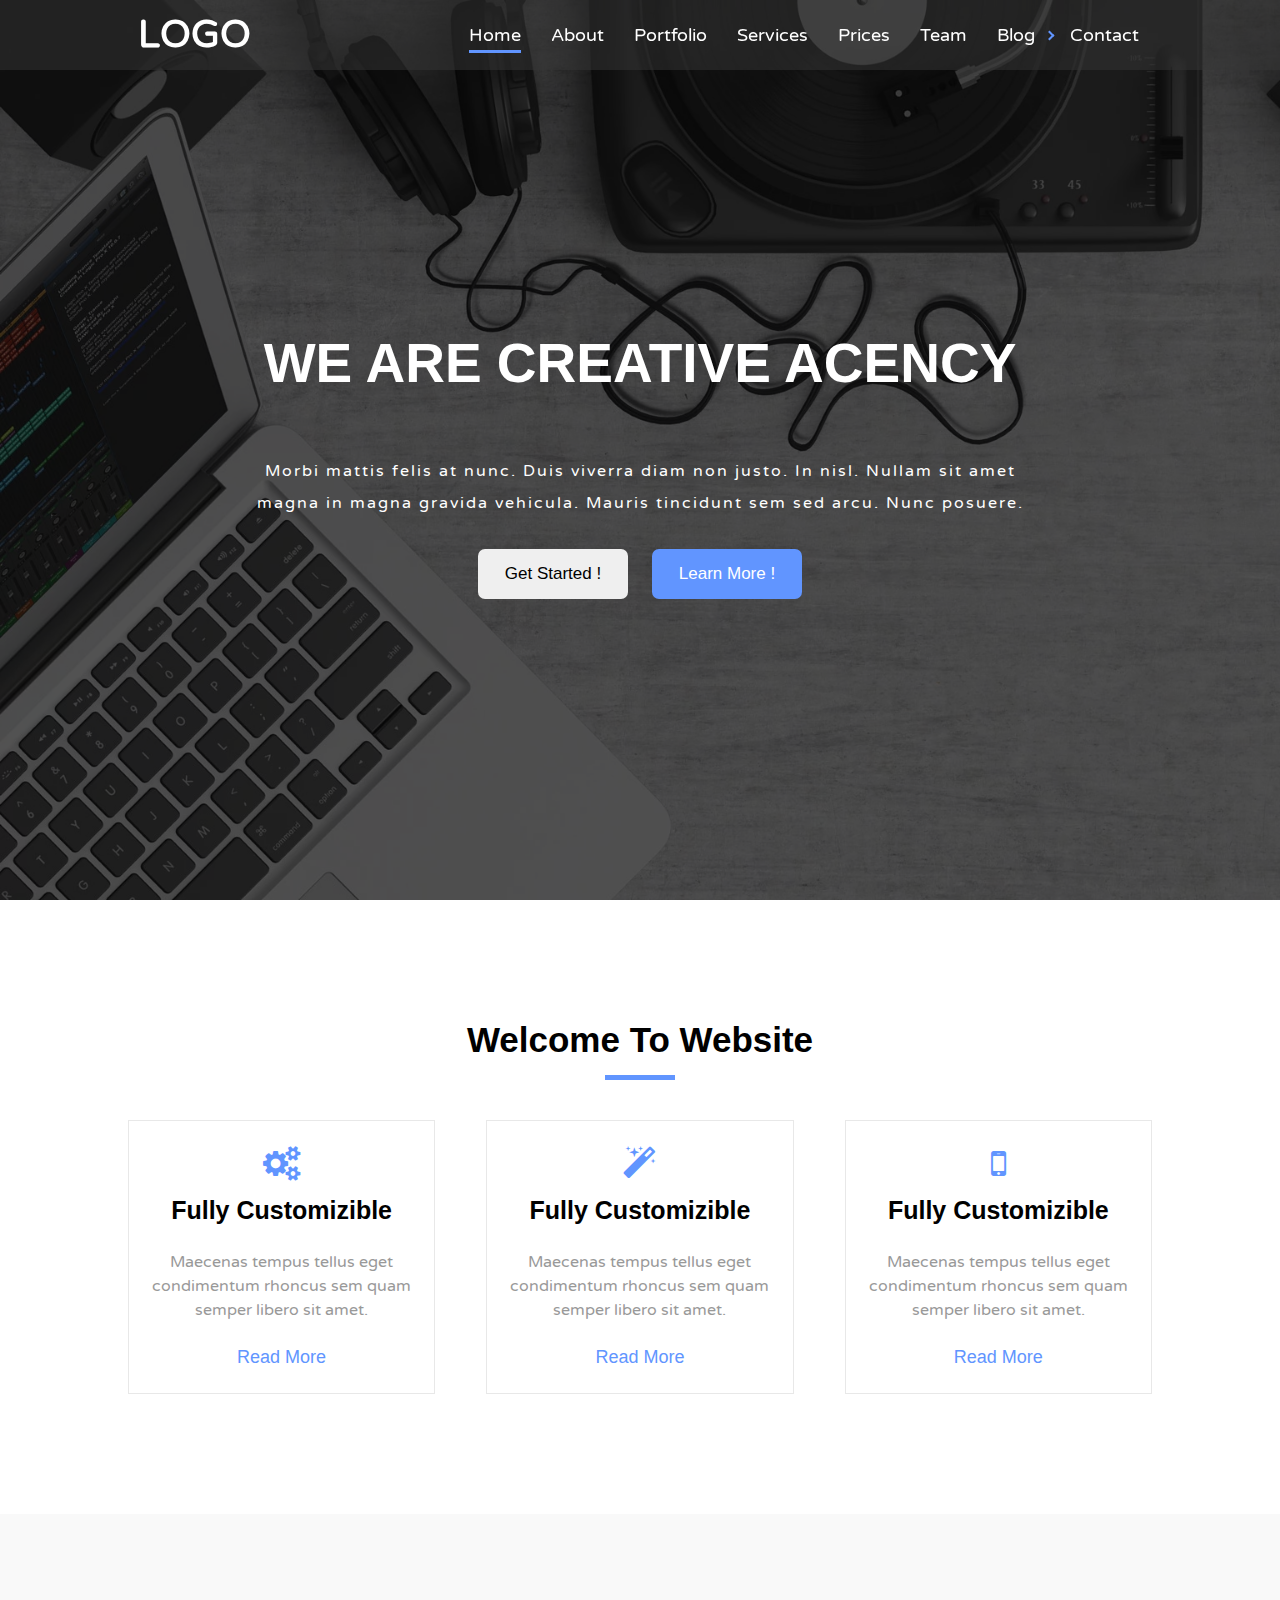
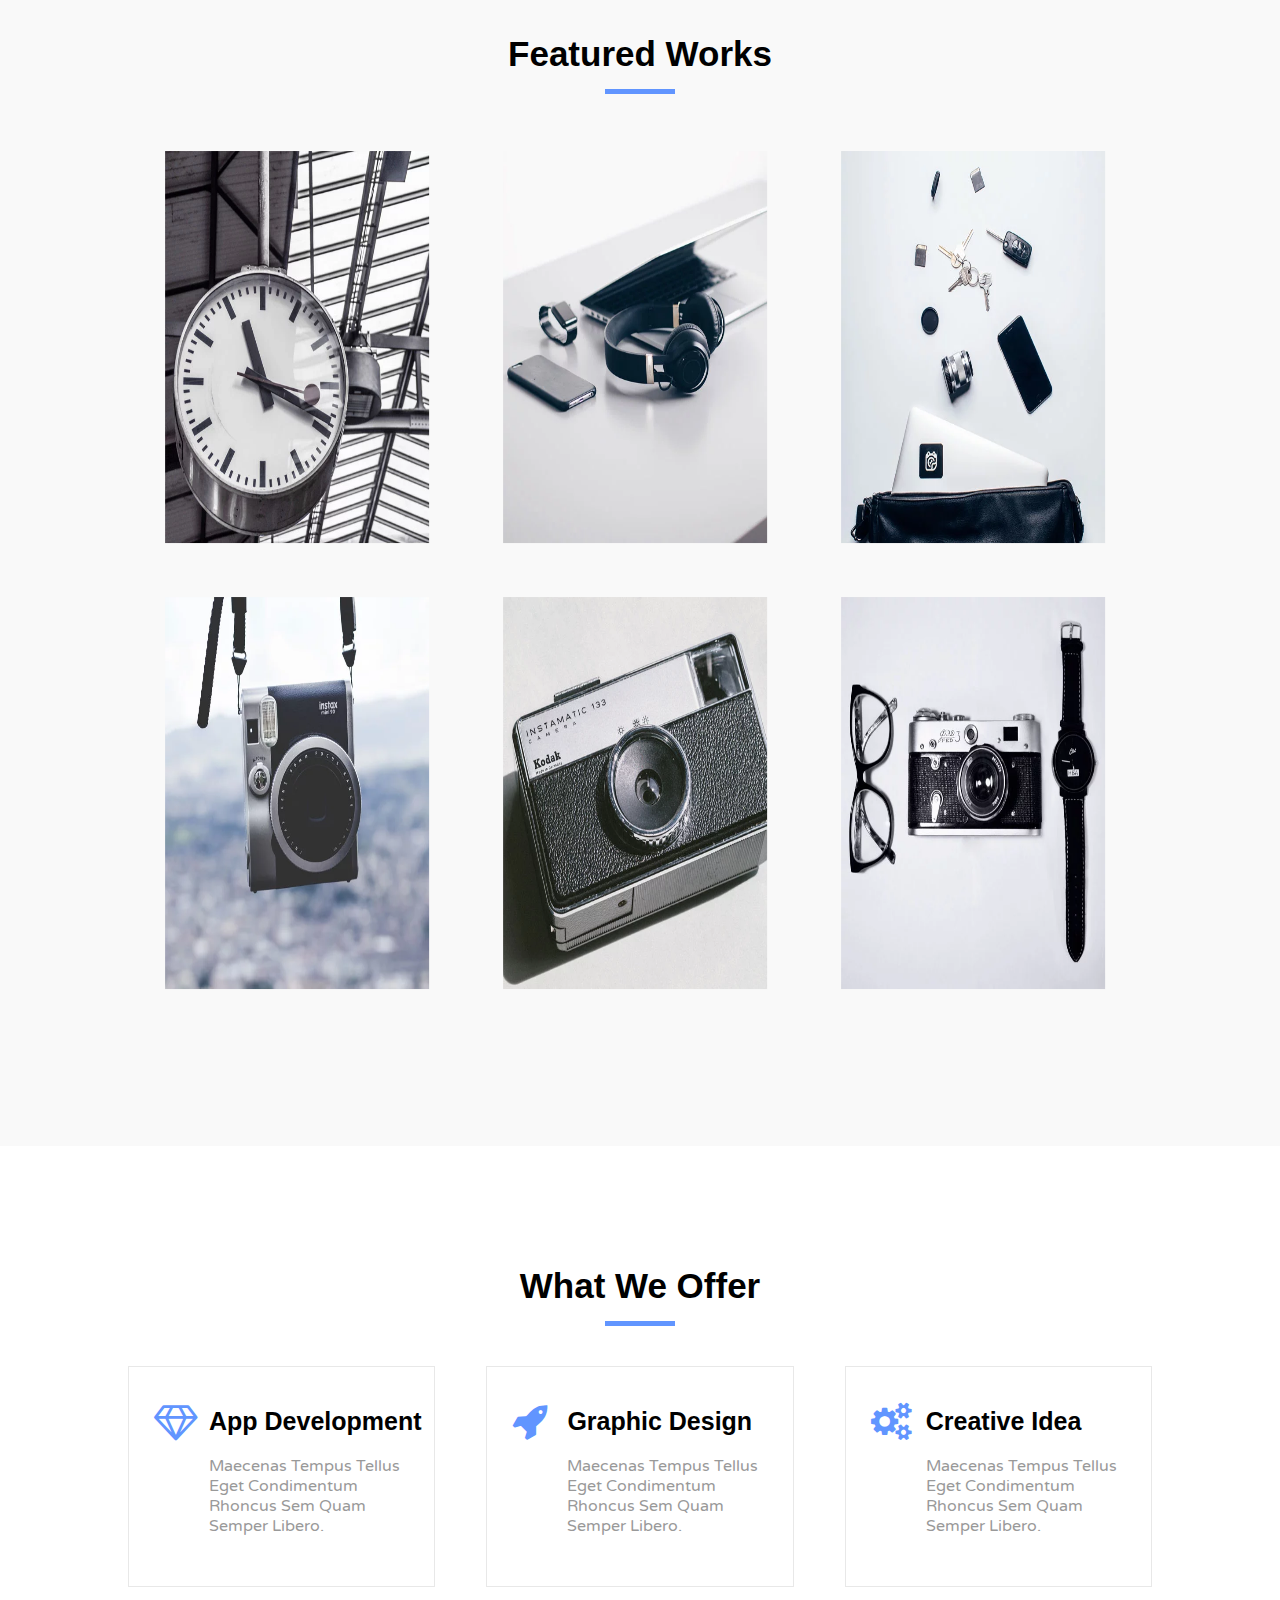
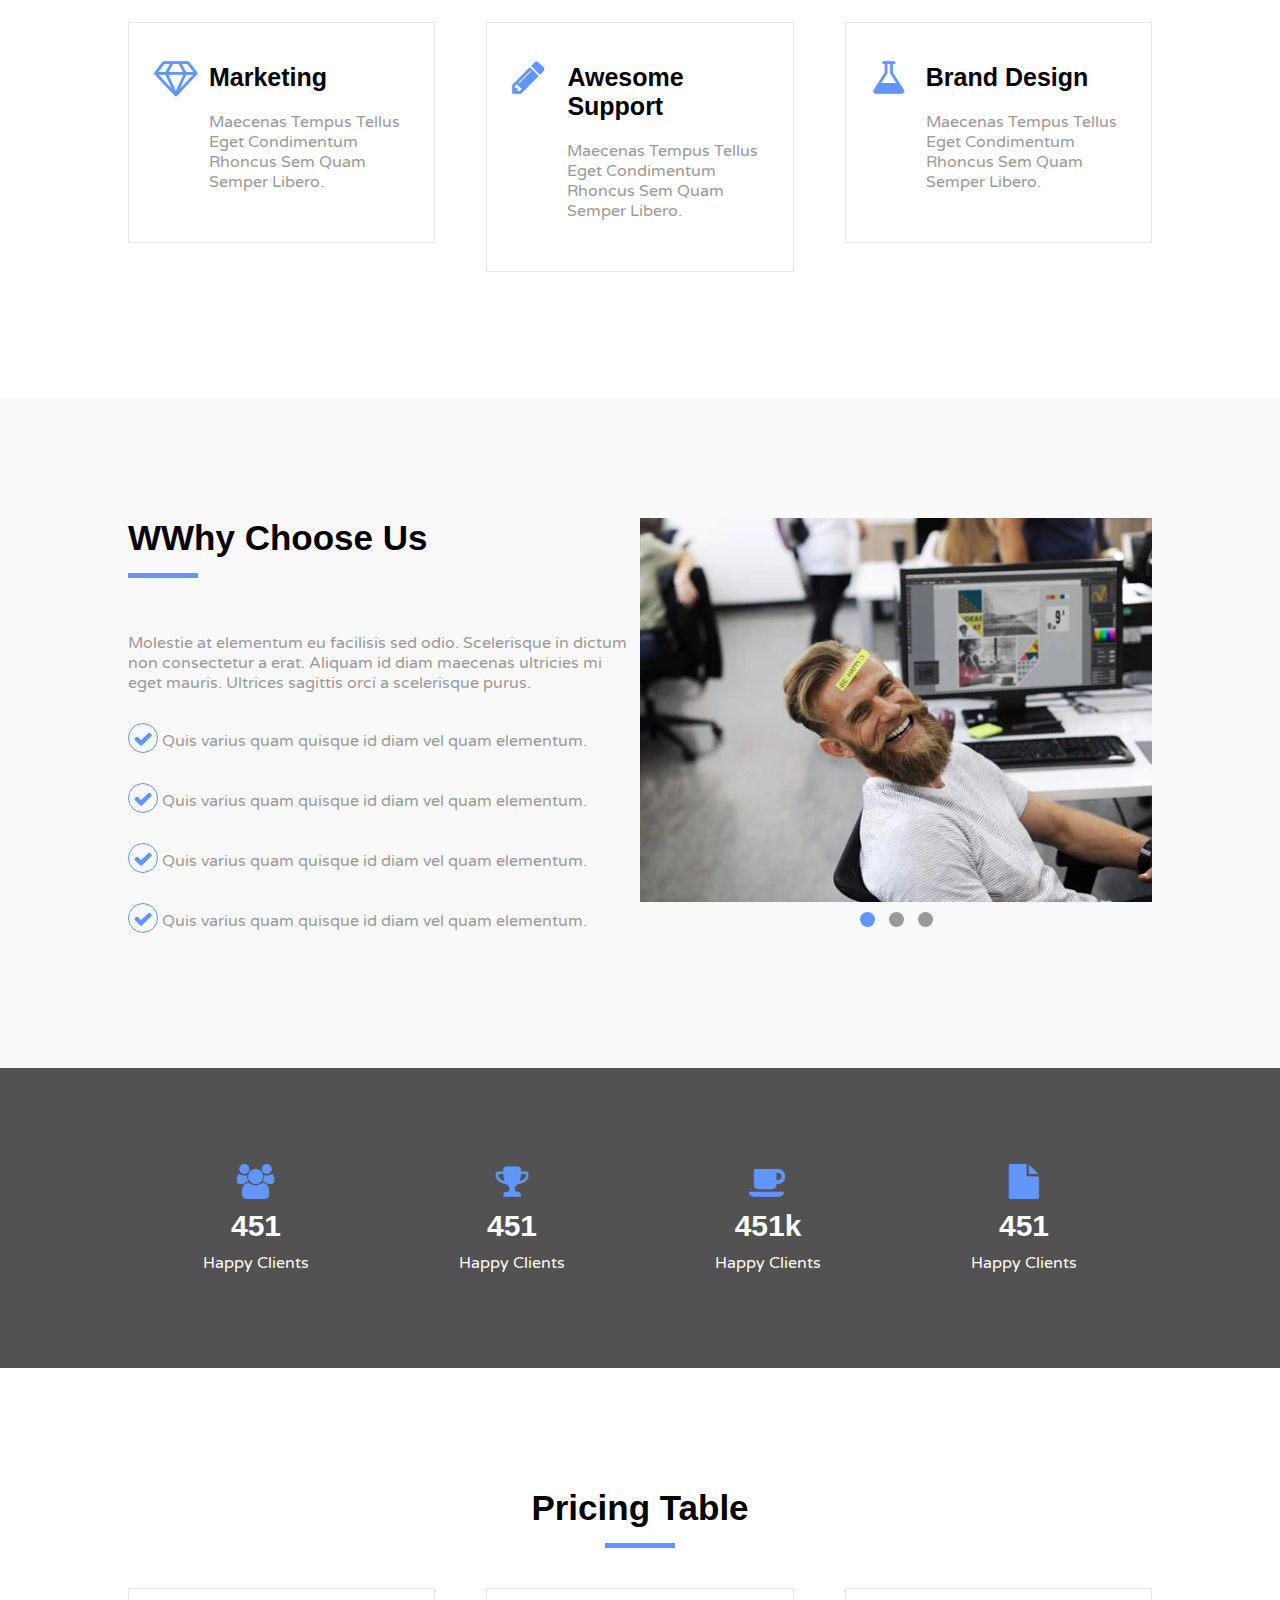
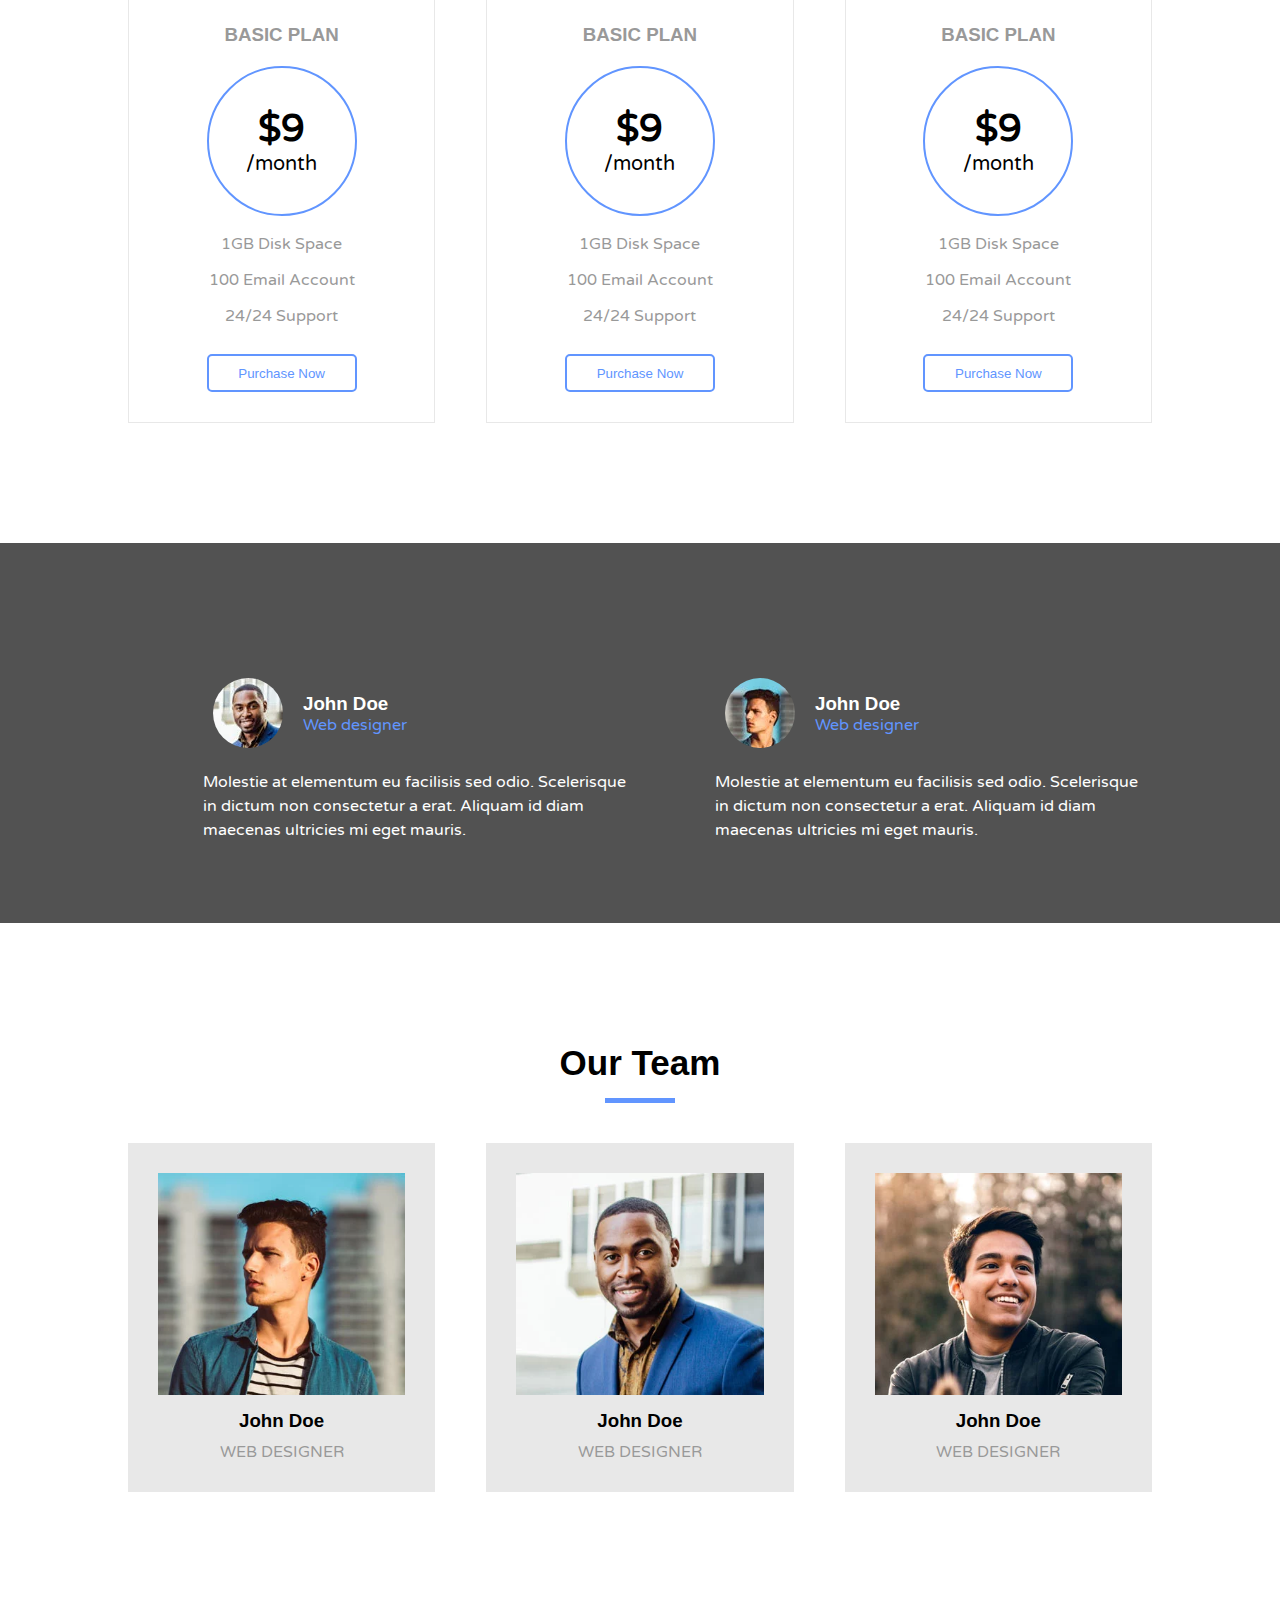
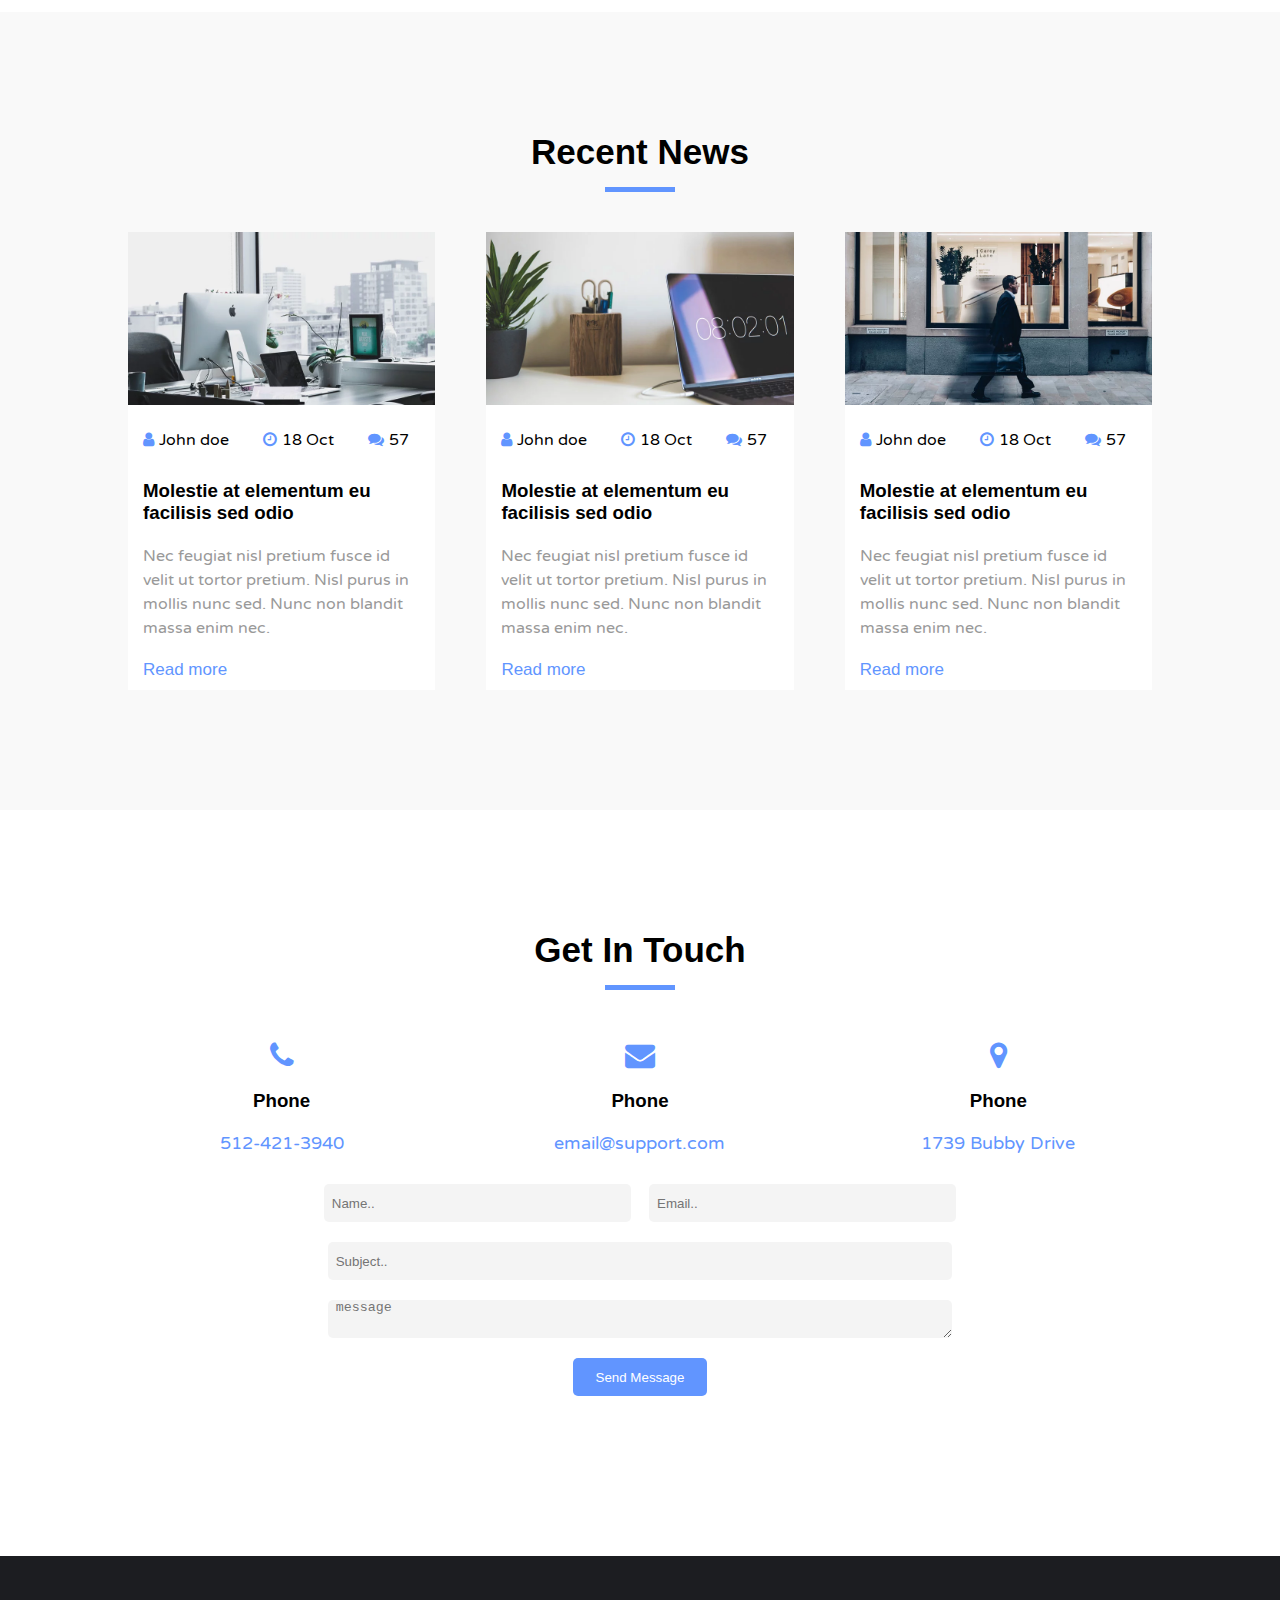
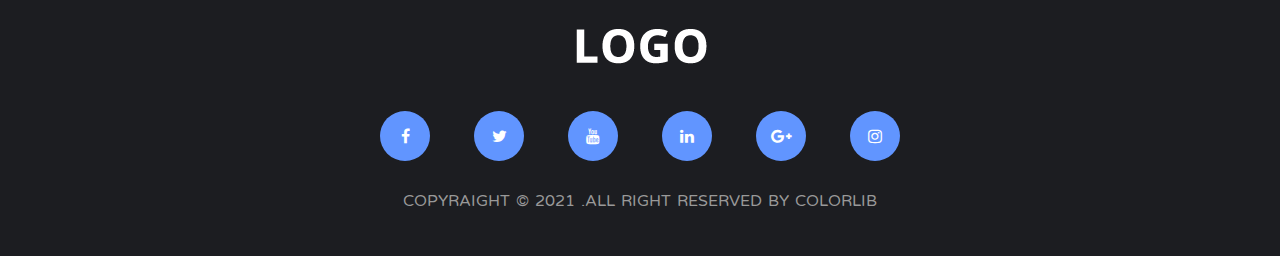
<file: index.html>
<!DOCTYPE html>
<html>
<head>
    <meta charset="UTF-8">
    <meta name="description" content="templat 1 for tutoriale">
    <meta name="keyword" content="templat, tutoriale">

    <link rel="preconnect" href="https://fonts.googleapis.com">
    <link rel="preconnect" href="https://fonts.gstatic.com" crossorigin>
    <link href="https://fonts.googleapis.com/css2?family=Varela+Round&display=swap" rel="stylesheet">
    
    <link rel="stylesheet" href="css/font-awesome.min.css">
    <link rel="stylesheet" href="css/services.css">
    <link rel="stylesheet" href="css/offer.css">
    <link rel="stylesheet" href="css/portfolio.css">
    <link rel="stylesheet" href="css/about.css">
    <link rel="stylesheet" href="css/header.css">
    <link rel="stylesheet" href="css/utils.css">
    <link rel="stylesheet" href="css/style.css">
    <title>My Templat 1</title>
</head>
<body>
    <!-- -------------------header------------------------- -->
    <div class="header" id="home">
        <div class="overlay">
            <div class="nav-bar">
                <div class="contaner">
                    <div class="logo"><span>logo</span></div>
                    <ul>
                        <li><a href="#home" class="active">Home</a></li>
                        <li><a href="#about">About</a></li>
                        <li><a href="#port">Portfolio</a></li>
                        <li><a href="#sercices">Services</a></li>
                        <li><a href="#prices">Prices</a></li>
                        <li><a href="#team">Team</a></li>
                        <li class="blog-li"><a href="#blog" class="blog">Blog</a><a href="blog-page.html" class="blog-post">blog post</a></li>
                        <li><a href="#contact">Contact</a></li>
                    </ul>
                    <div class="clear"></div>
                </div>
            </div> 
                <div class="header-content">
                    <h1 class="header-h1">we are creative acency</h1>
                    <p class="header-p">Morbi mattis felis at nunc. Duis viverra diam non justo. In nisl. Nullam sit amet magna in magna gravida vehicula. Mauris tincidunt sem sed arcu. Nunc posuere.</p>
                    <button class="but hover-opasity">Get Started !</button>
                    <button class="but but-color hover-opasity">Learn More !</button>
                </div>          
        </div>
    </div>
    <!-- -------------------About------------------------- -->
    <div class="about section-padd" id="about">
        <div class="section-header">
            <h2 class="section-title">welcome to website</h2>
            <div class="down-line"></div>
        </div>
        <div class="contaner">
            <div class="about-content">
                <div class="about-item hover-effect-ltr">
                    <i class="fa fa-cogs about-item-logo"></i>
                    <h3 class="about-item-title">fully customizible</h3>
                    <p class="about-item-p">Maecenas tempus tellus eget condimentum rhoncus sem quam semper libero sit amet.</p>
                    <button class="about-item-but">Read More</button>
                </div>
                <div class="about-item hover-effect-ltr mg">
                    <i class="fa fa-magic about-item-logo"></i>
                    <h3 class="about-item-title">fully customizible</h3>
                    <p class="about-item-p">Maecenas tempus tellus eget condimentum rhoncus sem quam semper libero sit amet.</p>
                    <button class="about-item-but">Read More</button>
                </div>
                <div class="about-item hover-effect-ltr">
                    <i class="fa fa-mobile about-item-logo"></i>
                    <h3 class="about-item-title">fully customizible</h3>
                    <p class="about-item-p">Maecenas tempus tellus eget condimentum rhoncus sem quam semper libero sit amet.</p>
                    <button class="about-item-but">Read More</button>
                </div>
                <div class="clear"></div>
            </div>
        </div>
    </div>
    <!-- -------------------Portfolio------------------------- -->
    <div class="portfolio section-padd" id="port">
        <div class="section-header">
            <h2 class="section-title">Featured Works</h2>
            <div class="down-line"></div>
        </div>
        <div class="contaner">
            <div class="port-content">
                <div class="port-item">
                    <img src="images/work/work1.webp" alt="img">
                    <div class="overlay"></div>
                    <div class="port-item-content">
                        <h3 class="port-item-title">category</h3>
                        <p class="port-item-p">Lorem, ipsum dolor.</p>
                        <button class="port-item-but"><i class="fa fa-edit port-item-but-icon"></i></button>
                        <button class="port-item-but"><i class="fa fa-search port-item-but-icon"></i></button>
                    </div>
                </div>
                <div class="port-item">
                    <img src="images/work/work2.webp" alt="img">
                    <div class="overlay"></div>
                    <div class="port-item-content">
                        <h3 class="port-item-title">category</h3>
                        <p class="port-item-p">Lorem, ipsum dolor.</p>
                        <button class="port-item-but"><i class="fa fa-edit port-item-but-icon"></i></button>
                        <button class="port-item-but"><i class="fa fa-search port-item-but-icon"></i></button>
                    </div>
                </div>
                <div class="port-item">
                    <img src="images/work/work3.webp" alt="img">
                    <div class="overlay"></div>
                    <div class="port-item-content">
                        <h3 class="port-item-title">category</h3>
                        <p class="port-item-p">Lorem, ipsum dolor.</p>
                        <button class="port-item-but"><i class="fa fa-edit port-item-but-icon"></i></button>
                        <button class="port-item-but"><i class="fa fa-search port-item-but-icon"></i></button>
                    </div>
                </div>
                <div class="port-item">
                    <img src="images/work/work4.webp" alt="img">
                    <div class="overlay"></div>
                    <div class="port-item-content">
                        <h3 class="port-item-title">category</h3>
                        <p class="port-item-p">Lorem, ipsum dolor.</p>
                        <button class="port-item-but"><i class="fa fa-edit port-item-but-icon"></i></button>
                        <button class="port-item-but"><i class="fa fa-search port-item-but-icon"></i></button>
                    </div>
                </div>
                <div class="port-item">
                    <img src="images/work/work5.webp" alt="img">
                    <div class="overlay"></div>
                    <div class="port-item-content">
                        <h3 class="port-item-title">category</h3>
                        <p class="port-item-p">Lorem, ipsum dolor.</p>
                        <button class="port-item-but"><i class="fa fa-edit port-item-but-icon"></i></button>
                        <button class="port-item-but"><i class="fa fa-search port-item-but-icon"></i></button>
                    </div>
                </div>
                <div class="port-item">
                    <img src="images/work/work6.webp" alt="img">
                    <div class="overlay"></div>
                    <div class="port-item-content">
                        <h3 class="port-item-title">category</h3>
                        <p class="port-item-p">Lorem, ipsum dolor.</p>
                        <button class="port-item-but"><i class="fa fa-edit port-item-but-icon"></i></button>
                        <button class="port-item-but"><i class="fa fa-search port-item-but-icon"></i></button>
                    </div>
                </div>
                <div class="clear"></div>
            </div>
        </div>
    </div>
    <!-- -------------------offer------------------------- -->
    <div class="offer section-padd">
        <div class="section-header">
            <h2 class="section-title">What We Offer</h2>
            <div class="down-line"></div>
        </div>
        <div class="contaner">
            <div class="offer-item hover-effect-ltr">
                <h3 class="offer-title">app development</h3>
                <p class="offer-p">Maecenas Tempus Tellus Eget Condimentum Rhoncus Sem Quam Semper Libero.</p>
                <i class="fa fa-diamond offer-icon"></i>
            </div>
            <div class="offer-item hover-effect-ltr mg">
                <h3 class="offer-title">Graphic Design</h3>
                <p class="offer-p">Maecenas Tempus Tellus Eget Condimentum Rhoncus Sem Quam Semper Libero.</p>
                <i class="fa fa-rocket offer-icon"></i>
            </div>
            <div class="offer-item hover-effect-ltr">
                <h3 class="offer-title">Creative Idea</h3>
                <p class="offer-p">Maecenas Tempus Tellus Eget Condimentum Rhoncus Sem Quam Semper Libero.</p>
                <i class="fa fa-cogs offer-icon"></i>
            </div>
            <div class="offer-item hover-effect-ltr">
                <h3 class="offer-title">Marketing</h3>
                <p class="offer-p">Maecenas Tempus Tellus Eget Condimentum Rhoncus Sem Quam Semper Libero.</p>
                <i class="fa fa-diamond offer-icon"></i>
            </div>
            <div class="offer-item hover-effect-ltr mg">
                <h3 class="offer-title">Awesome Support</h3>
                <p class="offer-p">Maecenas Tempus Tellus Eget Condimentum Rhoncus Sem Quam Semper Libero.</p>
                <i class="fa fa-pencil offer-icon"></i>
            </div>
            <div class="offer-item hover-effect-ltr">
                <h3 class="offer-title">Brand Design</h3>
                <p class="offer-p">Maecenas Tempus Tellus Eget Condimentum Rhoncus Sem Quam Semper Libero.</p>
                <i class="fa fa-flask offer-icon"></i>
            </div>
            <div class="clear"></div>
        </div>
    </div>
    <!-- -------------------services------------------------- -->
    <div class="services section-padd" id="sercices">
        <div class="contaner">
            <div class="left-section">
                <div class="section-header">
                    <h2 class="section-title">wWhy Choose Us</h2>
                    <div class="down-line"></div>
                </div>
                <p class="left-section-p">Molestie at elementum eu facilisis sed odio. Scelerisque in dictum non consectetur a erat. Aliquam id diam maecenas ultricies mi eget mauris. Ultrices sagittis orci a scelerisque purus.</p>
                <ul class="left-section-ul">
                    <li><i class="fa fa-check li-icon"></i> Quis varius quam quisque id diam vel quam elementum.</li>
                    <li><i class="fa fa-check li-icon"></i> Quis varius quam quisque id diam vel quam elementum.</li>
                    <li><i class="fa fa-check li-icon"></i> Quis varius quam quisque id diam vel quam elementum.</li>
                    <li><i class="fa fa-check li-icon"></i> Quis varius quam quisque id diam vel quam elementum.</li>
                </ul>
            </div>
            <div class="right-section">
                <img src="images/about/about1.webp" alt="img">
                <ul>
                    <li class="li1"></li>
                    <li></li>
                    <li></li>
                </ul>
            </div>
            <div class="clear"></div>
        </div>
    </div>
    <!-- -------------------nubers------------------------- -->
    <div class="numbers">
        <div class="overlay">
            <div class="contaner">
                <div class="num-item">
                    <i class="fa fa-users num-icon"></i>
                    <h2 class="num-title">451</h2>
                    <p class="num-p">Happy clients</p>
                </div>
                <div class="num-item">
                    <i class="fa fa-trophy num-icon"></i>
                    <h2 class="num-title">451</h2>
                    <p class="num-p">Happy clients</p>
                </div>
                <div class="num-item">
                    <i class="fa fa-coffee num-icon"></i>
                    <h2 class="num-title">451k</h2>
                    <p class="num-p">Happy clients</p>
                </div>
                <div class="num-item">
                    <i class="fa fa-file num-icon"></i>
                    <h2 class="num-title">451</h2>
                    <p class="num-p">Happy clients</p>
                </div>
                <div class="clear"></div>
            </div>
        </div>
    </div>
    <!-- -------------------prices------------------------- -->
    <div class="pric section-padd" id="prices">
        <div class="section-header">
            <h2 class="section-title">Pricing Table</h2>
            <div class="down-line"></div>
        </div>
        <div class="contaner">
            <div class="pric-item hover-effect-utd">
                <h3 class="pric-title">basic plan</h3>
                <div class="pric-num">
                    <p class="pric-p p1">&dollar;9</p>
                    <p class="pric-p">/month</p>
                </div>
                <ul>
                    <li>1GB Disk Space</li>
                    <li>100 Email Account</li>
                    <li>24/24 Support</li>
                </ul>
                <button class="pric-but">Purchase Now</button>
            </div>
            <div class="pric-item hover-effect-utd mg">
                <h3 class="pric-title">basic plan</h3>
                <div class="pric-num">
                    <p class="pric-p p1">&dollar;9</p>
                    <p class="pric-p">/month</p>
                </div>
                <ul>
                    <li>1GB Disk Space</li>
                    <li>100 Email Account</li>
                    <li>24/24 Support</li>
                </ul>
                <button class="pric-but">Purchase Now</button>
            </div>
            <div class="pric-item hover-effect-utd">
                <h3 class="pric-title">basic plan</h3>
                <div class="pric-num">
                    <p class="pric-p p1">&dollar;9</p>
                    <p class="pric-p">/month</p>
                </div>
                <ul>
                    <li>1GB Disk Space</li>
                    <li>100 Email Account</li>
                    <li>24/24 Support</li>
                </ul>
                <button class="pric-but">Purchase Now</button>
            </div>
            <div class="clear"></div>
        </div>
    </div>
    <!-- -------------------slider------------------------- -->
    <div class="slider">
        <div class="overlay">
            <div class="contaner">
                <div class="slider-item">
                    <div class="slider-item-head">
                        <img src="images/Testimonial/perso1.webp" alt="img">
                        <h3 class="slider-item-title">John Doe</h3>
                        <span>Web designer</span>
                    </div>
                    <p class="slidwe-item-p">Molestie at elementum eu facilisis sed odio. Scelerisque in dictum non consectetur a erat. Aliquam id diam maecenas ultricies mi eget mauris.</p>
                </div>
                <div class="slider-item">
                    <div class="slider-item-head">
                        <img src="images/Testimonial/perso2.webp" alt="img">
                        <h3 class="slider-item-title">John Doe</h3>
                        <span>Web designer</span>
                    </div>
                    <p class="slidwe-item-p">Molestie at elementum eu facilisis sed odio. Scelerisque in dictum non consectetur a erat. Aliquam id diam maecenas ultricies mi eget mauris.</p>
                </div>
                <div class="clear"></div>
            </div>
        </div>
    </div>
    <!-- -------------------team------------------------- -->
    <div class="team section-padd" id="team">
        <div class="section-header">
            <h2 class="section-title">Our Team</h2>
            <div class="down-line"></div>
        </div>
        <div class="contaner">
            <div class="team-item hover-effect-utd">
                <div class="team-item-img">
                    <img src="images/team/team1.webp" alt="img">
                    <div class="overlay">
                        <a href="#" class="team-item-a"><i class="fa fa-facebook"></i></a>
                        <a href="#" class="team-item-a"><i class="fa fa-twitter"></i></a>
                        <a href="#" class="team-item-a"><i class="fa fa-google-plus"></i></a>
                    </div>
                </div>
                <div class="team-item-content">
                    <h3 class="team-item-title">John Doe</h3>
                    <p class="team-item-p">WEB DESIGNER</p>
                </div>
            </div>
            <div class="team-item hover-effect-utd mg">
                <div class="team-item-img">
                    <img src="images/team/team2.webp" alt="img">
                    <div class="overlay">
                        <a href="#" class="team-item-a"><i class="fa fa-facebook"></i></a>
                        <a href="#" class="team-item-a"><i class="fa fa-twitter"></i></a>
                        <a href="#" class="team-item-a"><i class="fa fa-google-plus"></i></a>
                    </div>
                </div>
                <div class="team-item-content">
                    <h3 class="team-item-title">John Doe</h3>
                    <p class="team-item-p">WEB DESIGNER</p>
                </div>
            </div>
            <div class="team-item hover-effect-utd">
                <div class="team-item-img">
                    <img src="images/team/team3.webp" alt="img">
                    <div class="overlay">
                        <a href="#" class="team-item-a"><i class="fa fa-facebook"></i></a>
                        <a href="#" class="team-item-a"><i class="fa fa-twitter"></i></a>
                        <a href="#" class="team-item-a"><i class="fa fa-google-plus"></i></a>
                    </div>
                </div>
                <div class="team-item-content">
                    <h3 class="team-item-title">John Doe</h3>
                    <p class="team-item-p">WEB DESIGNER</p>
                </div>
            </div>
            <div class="clear"></div>
        </div>
    </div>
    <!-- -------------------news------------------------- -->
    <div class="news section-padd" id="blog">
        <div class="section-header">
            <h2 class="section-title">Recent News</h2>
            <div class="down-line"></div>
        </div>
        <div class="contaner">
            <div class="news-item">
                <img src="images/blog/blog1.webp" alt="img">
                <ul>
                    <li><i class="fa fa-user news-icon"></i>John doe</li>
                    <li><i class="fa fa-clock-o news-icon"></i>18 Oct</li>
                    <li><i class="fa fa-comments news-icon"></i>57</li>
                </ul>
                <h3 class="news-title">Molestie at elementum eu facilisis sed odio</h3>
                <p class="news-p">Nec feugiat nisl pretium fusce id velit ut tortor pretium. Nisl purus in mollis nunc sed. Nunc non blandit massa enim nec.</p>
                <button class="news-but">Read more</button>
            </div>
            <div class="news-item mg">
                <img src="images/blog/blog2.webp" alt="img">
                <ul>
                    <li><i class="fa fa-user news-icon"></i>John doe</li>
                    <li><i class="fa fa-clock-o news-icon"></i>18 Oct</li>
                    <li><i class="fa fa-comments news-icon"></i>57</li>
                </ul>
                <h3 class="news-title">Molestie at elementum eu facilisis sed odio</h3>
                <p class="news-p">Nec feugiat nisl pretium fusce id velit ut tortor pretium. Nisl purus in mollis nunc sed. Nunc non blandit massa enim nec.</p>
                <button class="news-but">Read more</button>
            </div>
            <div class="news-item">
                <img src="images/blog/blog3.webp" alt="img">
                <ul>
                    <li><i class="fa fa-user news-icon"></i>John doe</li>
                    <li><i class="fa fa-clock-o news-icon"></i>18 Oct</li>
                    <li><i class="fa fa-comments news-icon"></i>57</li>
                </ul>
                <h3 class="news-title">Molestie at elementum eu facilisis sed odio</h3>
                <p class="news-p">Nec feugiat nisl pretium fusce id velit ut tortor pretium. Nisl purus in mollis nunc sed. Nunc non blandit massa enim nec.</p>
                <button class="news-but">Read more</button>
            </div>
            <div class="clear"></div>
        </div>
    </div>
    <!-- -------------------contact------------------------- -->
    <div class="contact section-padd" id="contact">
        <div class="section-header">
            <h2 class="section-title">Get In Touch</h2>
            <div class="down-line"></div>
        </div>
        <div class="contaner">
            <div class="contact-content">
                <div class="contact-content-item">
                    <i class="fa fa-phone contact-icon"></i>
                    <h3 class="contact-title">Phone</h3>
                    <p class="contact-p">512-421-3940</p>
                </div>
                <div class="contact-content-item mg">
                    <i class="fa fa-envelope contact-icon"></i>
                    <h3 class="contact-title">Phone</h3>
                    <p class="contact-p">email@support.com</p>
                </div>
                <div class="contact-content-item">
                    <i class="fa fa-map-marker contact-icon"></i>
                    <h3 class="contact-title">Phone</h3>
                    <p class="contact-p">1739 Bubby Drive</p>
                </div>
                <div class="clear"></div>
            </div>
            <div class="contact-inputs">
                <form action="#">
                    <input type="text" class="tow-input" placeholder="Name..">
                    <input type="text" class="tow-input" placeholder="Email..">
                    <input type="text" placeholder="Subject..">
                    <textarea name="" id="" cols="30" rows="10" placeholder="message"></textarea>
                    <input type="submit" value="Send Message">
                </form>
            </div>
        </div>
    </div>
    <!-- -------------------footer------------------------- -->
    <div class="footer">
        <img src="images/logo-alt.webp" alt="footer logo">
        <ul>
            <li><a href="#" class="hover-opasity"><i class="fa fa-facebook footer-icon"></i></a></li>
            <li><a href="#" class="hover-opasity"><i class="fa fa-twitter footer-icon"></i></a></li>
            <li><a href="#" class="hover-opasity"><i class="fa fa-youtube footer-icon"></i></a></li>
            <li><a href="#" class="hover-opasity"><i class="fa fa-linkedin footer-icon"></i></a></li>
            <li><a href="#" class="hover-opasity"><i class="fa fa-google-plus footer-icon"></i></a></li>
            <li><a href="#" class="hover-opasity"><i class="fa fa-instagram footer-icon"></i></a></li>
        </ul>
        <p class="footer-p">COPYRAIGHT &COPY; 2021 .ALL RIGHT RESERVED BY COLORLIB </p> 
    </div>

</body>
</html>
</file>
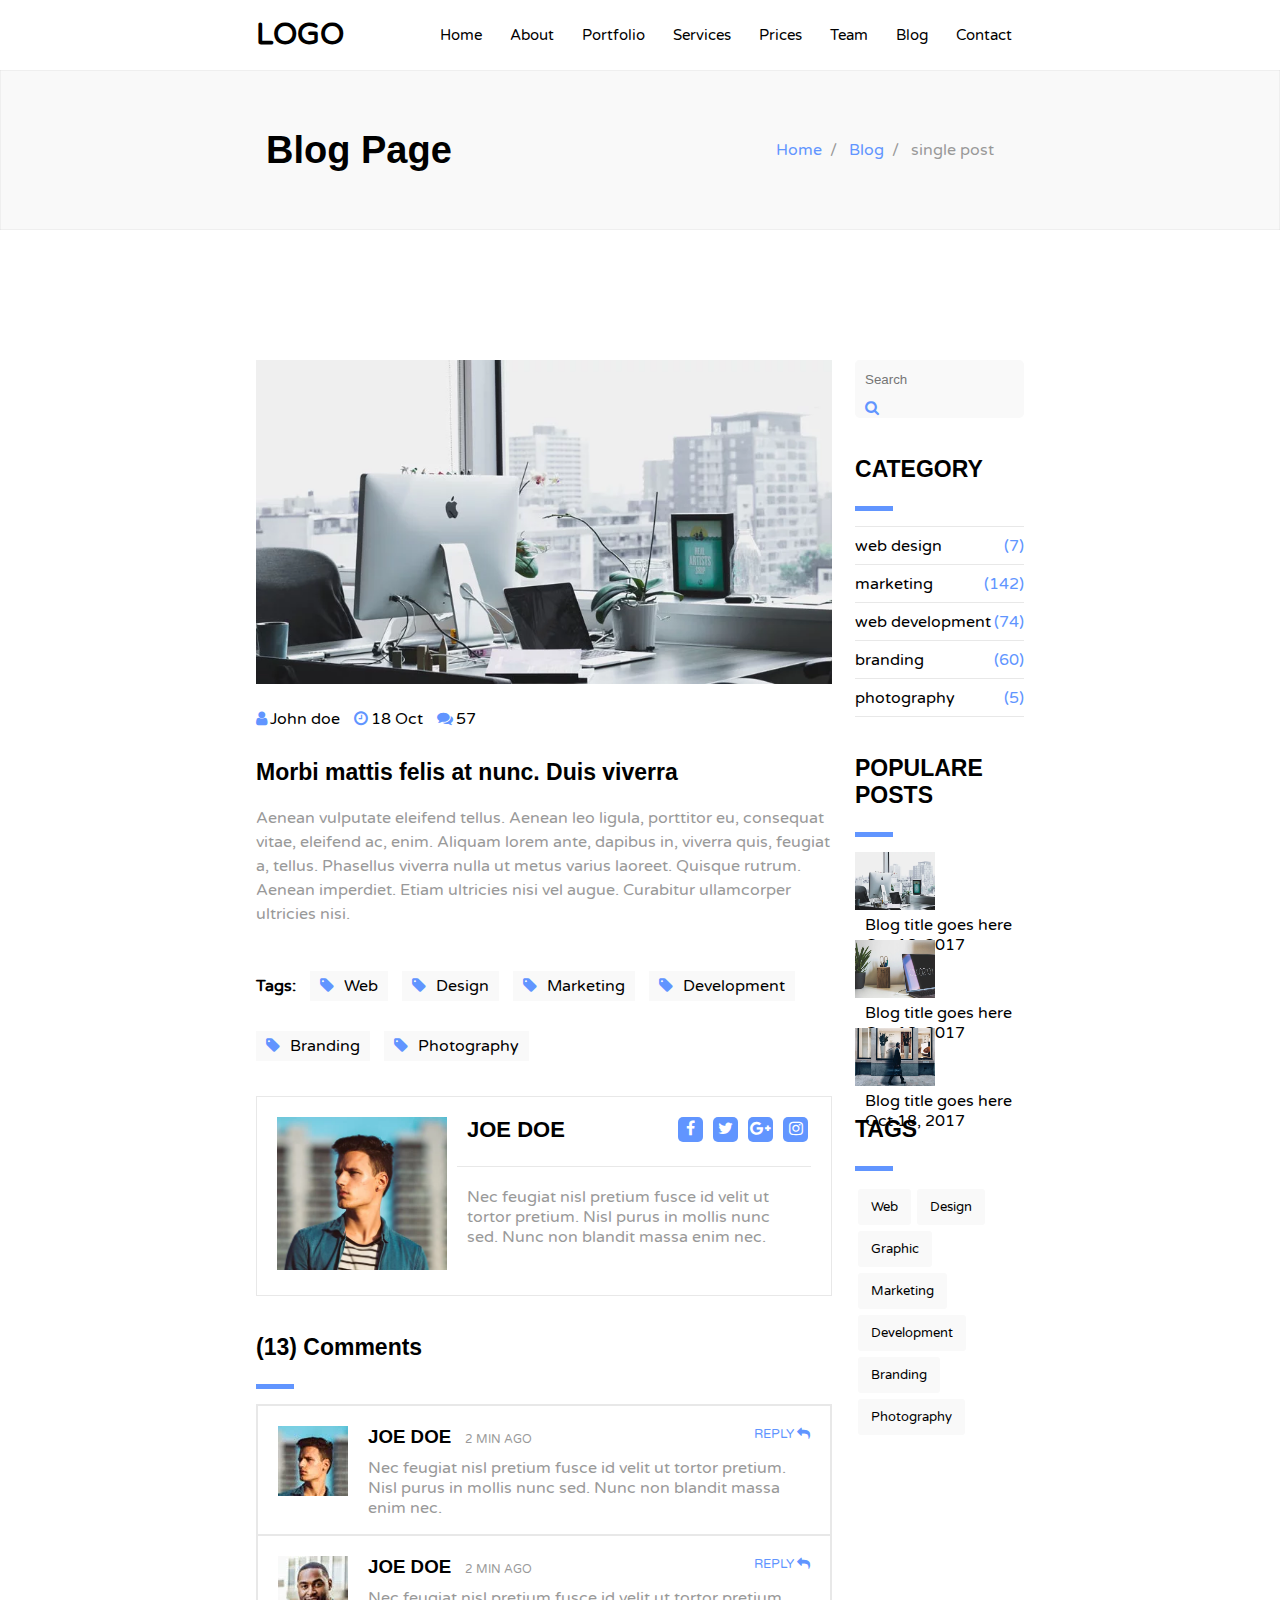
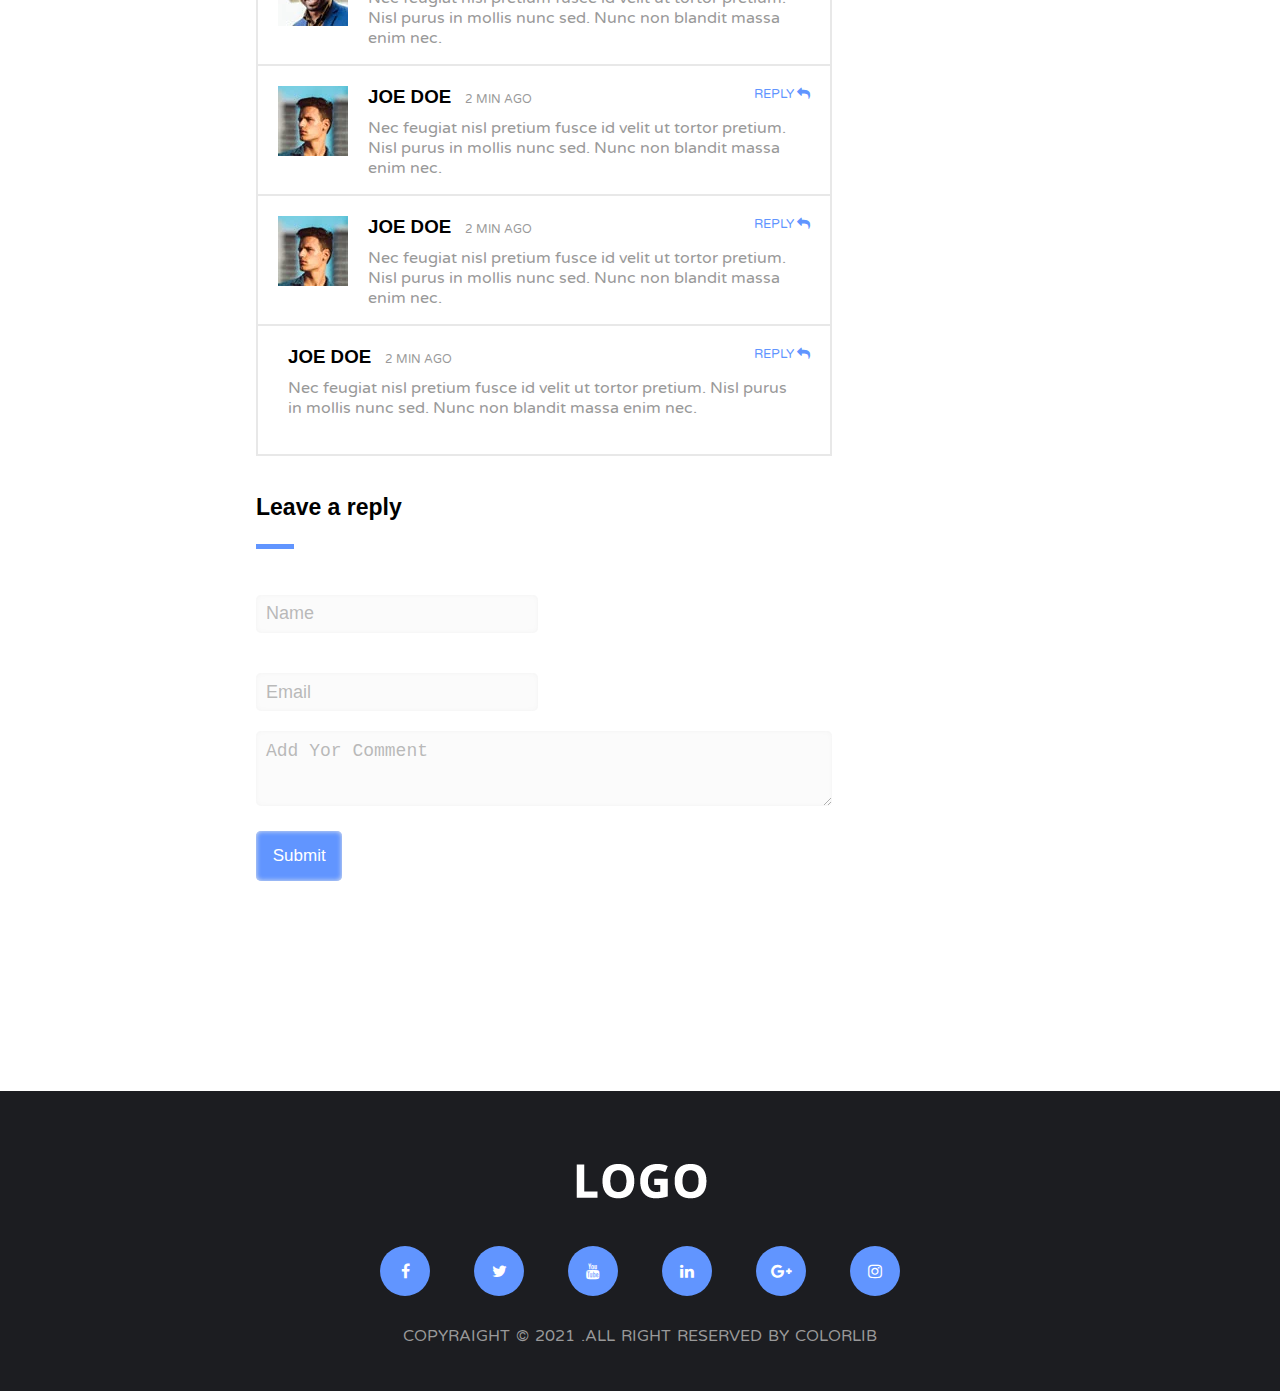
<file: blog-page.html>
<!DOCTYPE html>
<html lang="en">
<head>
    <meta charset="UTF-8">
    <meta name="description" content="templat 1 for tutoriale">
    <meta name="keyword" content="templat, tutoriale">

    <link rel="preconnect" href="https://fonts.googleapis.com">
    <link rel="preconnect" href="https://fonts.gstatic.com" crossorigin>
    <link href="https://fonts.googleapis.com/css2?family=Varela+Round&display=swap" rel="stylesheet">

    <link rel="stylesheet" href="css/font-awesome.min.css">
    <link rel="stylesheet" href="css/utils.css">
    <link rel="stylesheet" href="css/blog-page.css">
    <link rel="stylesheet" href="css/style.css">
    <title>Blog Page</title>
</head>
<body>
    <div class="nav-bar2">
        <div class="contaner2">
            <div class="logo2"><span>logo</span></div>
            <ul>
                <li><a href="index.html">Home</a></li>
                <li><a href="index.html">About</a></li>
                <li><a href="index.html">Portfolio</a></li>
                <li><a href="index.html">Services</a></li>
                <li><a href="index.html">Prices</a></li>
                <li><a href="index.html">Team</a></li>
                <li><a href="index.html">Blog</a></li>
                <li><a href="index.html">Contact</a></li>
            </ul>
            <div class="clear"></div>
        </div>
    </div>   
    <!-- --------------------bridcrumb ------------------------>
    <div class="crumb">
        <div class="contaner2">
            <h1 class="page-header-title">blog page</h1>
            <ul>
                <li><a href="index.html">home</a></li>
                <li><a href="index.html">blog</a></li>
                <li>single post</li>
            </ul>
            <div class="clear2"></div>
        </div>
    </div>
    <!-- --------------------content ------------------------>
    <div class="page-content">
        <div class="contaner2">
            <div class="page-item">
                <img src="images/blog/blog1.webp" alt="img">
                <ul>
                    <li><i class="fa fa-user page-item-icon"></i>John doe</li>
                    <li><i class="fa fa-clock-o page-item-icon"></i>18 Oct</li>
                    <li><i class="fa fa-comments page-item-icon"></i>57</li>
                </ul>
                <h3 class="page-item-title">Morbi mattis felis at nunc. Duis viverra</h3>
                <p class="page-item-p">Aenean vulputate eleifend tellus. Aenean leo ligula, porttitor eu, consequat vitae, eleifend ac, enim. Aliquam lorem ante, dapibus in, viverra quis, feugiat a, tellus. Phasellus viverra nulla ut metus varius laoreet. Quisque rutrum. Aenean imperdiet. Etiam ultricies nisi vel augue. Curabitur ullamcorper ultricies nisi.</p>
                <ul class="tag-ul">
                    <li>Tags:</li>
                    <li><a href="#"><i class="fa fa-tag tag-icon"></i>Web</a></li>
                    <li><a href="#"><i class="fa fa-tag tag-icon"></i>Design</a></li>
                    <li><a href="#"><i class="fa fa-tag tag-icon"></i>Marketing</a></li>
                    <li><a href="#"><i class="fa fa-tag tag-icon"></i>Development</a></li>
                    <li><a href="#"><i class="fa fa-tag tag-icon"></i>Branding</a></li>
                    <li><a href="#"><i class="fa fa-tag tag-icon"></i>Photography</a></li>
                </ul>
                <div class="cariktar">
                    <div class="cariktar-header">
                        <h3 class="cariktar-title">joe doe</h3>
                        <ul>
                            <li><a href="#" class="hover-opasity2"><i class="fa fa-facebook cariktar-icon"></i></a></li>
                            <li><a href="#" class="hover-opasity2"><i class="fa fa-twitter cariktar-icon"></i></a></li>
                            <li><a href="#" class="hover-opasity2"><i class="fa fa-google-plus cariktar-icon"></i></a></li>
                            <li><a href="#" class="hover-opasity2"><i class="fa fa-instagram cariktar-icon"></i></a></li>
                        </ul>
                        <div class="clear"></div>
                    </div>
                    <p class="cariktar-p">Nec feugiat nisl pretium fusce id velit ut tortor pretium. Nisl purus in mollis nunc sed. Nunc non blandit massa enim nec.</p>
                    <div class="cariktar-img"><img src="images/team/team1.webp" alt="imag"></div>
                </div>
                <div class="comments general-box">
                    <h3 class="general-title">(13) Comments</h3>
                </div>
                <div class="comment-box">
                    <div class="comments-item">
                        <div class="comments-item-header">
                            <div class="c-i-h-t-left">
                                <h3 class="c-i-h-title">joe doe</h3>
                                <span>2 MIN AGO</span>
                            </div>
                            <div class="c-i-h-t-right">
                                <span class="hover-opasity2">REPLY <i class="fa fa-reply"></i></span>
                            </div>
                            <div class="clear"></div>
                        </div>
                        <p class="c-i-p">Nec feugiat nisl pretium fusce id velit ut tortor pretium. Nisl purus in mollis nunc sed. Nunc non blandit massa enim nec.</p>
                        <img src="images/Testimonial/perso2.webp" alt="img">
                    </div>
                    <div class="comments-item">
                        <div class="comments-item-header">
                            <div class="c-i-h-t-left">
                                <h3 class="c-i-h-title">joe doe</h3>
                                <span>2 MIN AGO</span>
                            </div>
                            <div class="c-i-h-t-right">
                                <span class="hover-opasity2">REPLY <i class="fa fa-reply"></i></span>
                            </div>
                            <div class="clear"></div>
                        </div>
                        <p class="c-i-p">Nec feugiat nisl pretium fusce id velit ut tortor pretium. Nisl purus in mollis nunc sed. Nunc non blandit massa enim nec.</p>
                        <img src="images/Testimonial/perso1.webp" alt="img">
                    </div>
                    <div class="comments-item">
                        <div class="comments-item-header">
                            <div class="c-i-h-t-left">
                                <h3 class="c-i-h-title c-i-h-title-blue">joe doe</h3>
                                <span>2 MIN AGO</span>
                            </div>
                            <div class="c-i-h-t-right">
                                <span class="hover-opasity2">REPLY <i class="fa fa-reply"></i></span>
                            </div>
                            <div class="clear"></div>
                        </div>
                        <p class="c-i-p">Nec feugiat nisl pretium fusce id velit ut tortor pretium. Nisl purus in mollis nunc sed. Nunc non blandit massa enim nec.</p>
                        <img src="images/Testimonial/perso2.webp" alt="img">
                    </div>
                    <div class="comments-item">
                        <div class="comments-item-header">
                            <div class="c-i-h-t-left">
                                <h3 class="c-i-h-title">joe doe</h3>
                                <span>2 MIN AGO</span>
                            </div>
                            <div class="c-i-h-t-right">
                                <span class="hover-opasity2">REPLY <i class="fa fa-reply"></i></span>
                            </div>
                            <div class="clear"></div>
                        </div>
                        <p class="c-i-p">Nec feugiat nisl pretium fusce id velit ut tortor pretium. Nisl purus in mollis nunc sed. Nunc non blandit massa enim nec.</p>
                        <img src="images/Testimonial/perso2.webp" alt="img">
                    </div>
                    <div class="comments-item comments-item-3">
                        <div class="comments-item-header">
                            <div class="c-i-h-t-left">
                                <h3 class="c-i-h-title c-i-h-title-3">joe doe</h3>
                                <span>2 MIN AGO</span>
                            </div>
                            <div class="c-i-h-t-right">
                                <span class="hover-opasity2">REPLY <i class="fa fa-reply"></i></span>
                            </div>
                            <div class="clear"></div>
                        </div>
                        <p class="c-i-p">Nec feugiat nisl pretium fusce id velit ut tortor pretium. Nisl purus in mollis nunc sed. Nunc non blandit massa enim nec.</p>
                    </div>
                </div>
                <div class="comments general-box">
                    <h3 class="general-title">Leave a reply</h3>
                </div>
                <div class="comment-form">
                    <form action="#">
                        <div class="tow-input-contaner">
                            <input class="tow-input-2" type="text" placeholder="Name">
                            <input class="tow-input-2" type="text" placeholder="Email">
                            <div class="clear"></div>
                        </div>
                        <textarea class="textarea2" name="comment" id="" cols="30" rows="10" placeholder="Add Yor Comment"></textarea>
                        <input type="submit" value="Submit">
                    </form>
                </div>
            </div>
            <!-- --------------------right content ------------------------>
            <div class="right-content">
                <div class="search">
                    <input type="search" placeholder="Search">
                    <button class="search-but"><i class="fa fa-search search-icon"></i></button>
                </div>
                <div class="general-box">
                    <h3 class="general-title">CATEGORY</h3>
                </div>
                <div class="category-content">
                    <a href="#" class="hover-opasity2">web design <span>(7)</span></a>
                    <a href="#" class="hover-opasity2">marketing <span>(142)</span></a>
                    <a href="#" class="hover-opasity2">web development <span>(74)</span></a>
                    <a href="#" class="hover-opasity2">branding <span>(60)</span></a>
                    <a href="#" class="hover-opasity2">photography <span>(5)</span></a>
                </div>
                <div class="general-box">
                    <h3 class="general-title">POPULARE POSTS</h3>
                </div>
                <div class="pop-content">
                    <div class="pop-item">
                        <div class="pop-item-left">
                        <img src="images/blog/blog1.webp" alt="img" class="pop-img hover-opasity2">
                        </div>
                        <div class="pop-item-right">
                        <a href="#" class="pop-title">Blog title goes here</a>
                        <span>Oct 18, 2017</span>
                        </div>
                    </div>
                    <div class="pop-item">
                        <div class="pop-item-left">
                        <img src="images/blog/blog2.webp" alt="img" class="pop-img hover-opasity2">
                        </div>
                        <div class="pop-item-right">
                        <a href="#" class="pop-title">Blog title goes here</a>
                        <span>Oct 18, 2017</span>
                        </div>
                    </div>
                    <div class="pop-item">
                        <div class="pop-item-left">
                        <img src="images/blog/blog3.webp" alt="img" class="pop-img hover-opasity2">
                        </div>
                        <div class="pop-item-right">
                        <a href="#" class="pop-title">Blog title goes here</a>
                        <span>Oct 18, 2017</span>
                        </div>
                    </div>
                </div>
                <div class="general-box">
                    <h3 class="general-title">TAGS</h3>
                </div>
                <div class="tags-content">
                    <a href="#"">web</a>
                    <a href="#"">design</a>
                    <a href="#"">graphic</a>
                    <a href="#"">marketing</a>
                    <a href="#"">development</a>
                    <a href="#"">branding </a>
                    <a href="#"">photography</a>
                    <div class="clear2"></div>
                </div>
            </div>
            <div class="clear"></div>
        </div>
    </div>
    <div class="footer2">
        <img src="images/logo-alt.webp" alt="footer logo">
        <ul>
            <li><a href="#" class="hover-opasity2"><i class="fa fa-facebook footer2-icon"></i></a></li>
            <li><a href="#" class="hover-opasity2"><i class="fa fa-twitter footer2-icon"></i></a></li>
            <li><a href="#" class="hover-opasity2"><i class="fa fa-youtube footer2-icon"></i></a></li>
            <li><a href="#" class="hover-opasity2"><i class="fa fa-linkedin footer2-icon"></i></a></li>
            <li><a href="#" class="hover-opasity2"><i class="fa fa-google-plus footer2-icon"></i></a></li>
            <li><a href="#" class="hover-opasity2"><i class="fa fa-instagram footer2-icon"></i></a></li>
        </ul>
        <p class="footer2-p">COPYRAIGHT &COPY; 2021 .ALL RIGHT RESERVED BY COLORLIB </p> 
    </div>
</body>
</html>
</file>
<file: css/services.css>
/* ---------------------services sction----------------------- */
.services{
    background-color: var(--veryLightGrayColor);
}
/* ----------------left--------- */
.left-section{
    width: 50%;
    float: left;
}
.left-section .section-header{
    text-align: left;
}
.left-section .down-line{
    margin:15px auto 0px 0px;
}
.left-section-p{
    padding: 15px 10px 15px 0px;
}
.left-section-ul li{
    padding: 15px 0;
}
.left-section-ul .li-icon{
    width: 30px;
    height: 30px;
    font-size: 20px;
    border: 1px solid var(--mineBlueColor);
    border-radius: 50%;
    text-align: center;
    line-height: 30px;
}

/* ----------------right--------- */
.right-section{
    width: 50%;
    float: left;
}
.right-section img{
    display: block;
}
.right-section ul{
    display: block;
    text-align: center;
}
.right-section ul li{
    display:inline-block;
    background-color: var(--grayColor);
    width: 15px;
    height: 15px;
    border-radius: 50%;
    margin: 10px 5px;
    cursor: pointer;
}.right-section ul .li1{background-color: var(--mineBlueColor);}
.right-section ul li:hover{
    background-color: var(--mineBlueColor);
}
</file>
<file: css/offer.css>
/* ---------------------offer sction----------------------- */
.offer-item{
    width: 30%;
    padding: 20px 10px 20px 80px;
    border: 1px solid var(--lightGrayColor);
    cursor: pointer;
    float: left;
    margin-bottom: 35px;
}
.offer-title{
    font-size: 25px;
    text-transform: capitalize;
    padding: 20px 0;
}
.offer-p{
    padding-bottom: 30px;
    text-transform: capitalize ;
}
.offer-icon{
    top: 35px;
    left: 25px;
    font-size: 38px;
}
</file>
<file: css/portfolio.css>
/* ---------------------Portfolio sction----------------------- */
.portfolio{
    background-color: var(--veryLightGrayColor);
}
.port-item{
    width: 28%;
    height: 426px;
    float: left;
    margin:0 2.5% 20px 2.5% ;
}
.port-item img{
    width: 92%;
    height: 92%;
    top: 50%;
    left: 50%;
    transform: translate(-50%,-50%);
}
.port-item .overlay{
    visibility: hidden;
    opacity: 0;
    transition: 0.5s;
    top: 0;
    left: 0;
}
.port-item-content{
    top: 50%;
    left: 50%;
    transform: translate(-50%,-50%);
    text-align: center;
}
.port-item-title{
    font-size: 20px;
    transform: translateY(10px);
    opacity: 0;
    visibility: hidden;
    transition:transform 0.5s,opacity 0.5s,visibility 0.5s ;
    transition-delay: 0.1s;
}
.port-item-p{
    font-size: 25px;
    font-weight: bolder;
    padding: 15px;
    transform: translateY(10px);
    opacity: 0;
    visibility: hidden;
    transition:transform 0.5s,opacity 0.5s,visibility 0.5s ;
    transition-delay: 0.2s;
}
.port-item-but{
    width: 38px;
    height: 38px;
    background-color: var(--mineBlueColor);
    border: none;
    border-radius: 5px;
    transform: translateY(10px);
    opacity: 0;
    visibility: hidden;
    transition:transform 0.5s,opacity 0.5s,visibility 0.5s ;
    transition-delay: 0.3s;
    cursor: pointer;
    
}
.port-item-but-icon{
    cursor: pointer;
}
.port-item:hover .port-item-title ,.port-item:hover .port-item-p ,.port-item:hover .port-item-but{
    transform: translateY(-10px);
    opacity: 1;
    visibility: visible;
}
.port-item:hover .overlay{
    visibility: visible;
    opacity: 1;
}
</file>
<file: css/about.css>
/* ---------------------Abut sction----------------------- */
.about-item{
    width: 30%;
    text-align: center;
    border: 1px solid var(--lightGrayColor);
    padding: 25px 15px;
    float: left;
    cursor: pointer;
}
.about-item-logo{
    font-size: 35px;
}
.about-item-title{
    font-size: 25px;
    padding: 15px 0;
    text-transform: capitalize;
    font-weight: bolder;
    transition: color 0.3s;
}
.about-item-p{
    padding:10px 0 15px 0;
    line-height: 1.5;
}
.about-item-but{
    border: none;
    background: none;
    font-size: 18px;
    margin-top: 10px;
}
</file>
<file: css/header.css>
/* ---------------------header----------------------- */
/* ---------------------nav bar----------------------- */
.header{
    height: 100vh;
    background-image: url(../images/background/background1.webp);
    background-size: cover;
    background-attachment: fixed;
}
.nav-bar{
    height: 70px;
    margin: auto;
    background-color: rgba(53, 53, 53, 0.5);
    position: fixed;
    z-index: 100;
}
.logo{
    float: left;
    width: 20%;
    line-height: 70px;
    font-size: 38px;
    padding: 0 10px;
    font-weight: bolder;
    text-transform: uppercase;
}
.nav-bar ul{
    float: left;
    width: 80%;
    text-align: right;
    line-height: 70px;
}
.nav-bar ul li{
    display: inline-block;
}
.nav-bar ul li a{
    display:block;
    padding: 0 13px;
    font-size: 18px;
}
.nav-bar ul li a.active::after,.nav-bar ul li a::after{
    content: "";
    display: block;
    height: 3px;
    margin-top:-20px ;
    background-color: var(--mineBlueColor);
    transition: width 0.3s;
}
.nav-bar ul li a::after{
    width: 0;
}
.blog-li:hover .blog-post{
    opacity: 1;
    visibility: visible;
}
.blog-li:hover:after{transform: rotateZ(45deg);}
.blog-li::after{
    content: "";
    top: 60%;
    right: 0%;
    width: 5px;
    height: 5px;
    border-right: 2px solid var(--mineBlueColor);
    border-bottom: 2px solid var(--mineBlueColor);
    transform: rotateZ(-45deg);
    transition:0.3s;
}
.blog{
    margin-right: 5px;
}
.blog-post{
    position:absolute;
    bottom: -120%;
    left: 0;
    width: 170px;
    background-color: var(--mineBlueColor);
    margin-left: -70%;
    text-align: center;
    height: 50px;
    line-height: 50px;
    border-radius: 8px;
    opacity: 0;
    visibility: hidden;
    transition: opacity 0.3s,visibility 0.3s;
}
/* ---------------------header content----------------------- */
.header-content{
    top: 50%;
    left: 50%;
    transform: translate(-50%,-50%);
    width: 60%;
    text-align: center;
}
.header-h1,.header-p{
    padding: 30px 0;
}
.header-h1{
    font-size: 55px;
    text-transform: uppercase;

}
.but{
    width: 150px;
    height: 50px;
    margin: 0 10px;
    border-radius: 7px;
    border: none;
    cursor: pointer;
    font-size: 17px;
}
.but-color{
    background-color: var(--mineBlueColor);
}
.header-p{
    word-spacing:53x;
    letter-spacing: 2px;
    line-height: 2;
}
</file>
<file: css/utils.css>
/* ---------------utils--------------- */
.overlay,.section-header,.hover-effect-ltr:hover:after,.header,.nav-bar,.nav-bar ul li a.active::after,.nav-bar ul li a:hover:after,.about-content,.portfolio,.port-content,.port-item-content,.offer,.services,.right-section img,.numbers,.pric,.slider,.team,.team-item-img img,.news,.news-item img,.contact,.contact-content,.contact-inputs,.footer,.footer2{width: 100%;}
.logo,.nav-bar ul li a,.header-h1,.header-p,.but-color,.about-item:hover .about-item-title,.port-item-p,.port-item-but-icon,.offer-item:hover .offer-title,.num-title,.num-p,.pric-item:hover .pric-p,.slider-item-title,.slidwe-item-p,.team-item:hover .team-item-title,.team-item-a i,.contact-inputs input[type="submit"],.footer-icon,.footer2-icon{color: var(--whiteColor);}
.about-item-p,.offer-p,.left-section-p,.left-section-ul li,.pric-title,.pric-item ul li,.team-item-p,.news-p,.footer-p,.footer2-p{color: var(--grayColor);}
.about-item-logo,.about-item-but,.port-item-title,.offer-icon,.left-section-ul .li-icon,.num-icon,.pric-item:hover .pric-title,.pric-but,.slider-item-head span,.team-item:hover .team-item-p,.news-icon,.news-but,.contact-icon,.contact-p{color: var(--mineBlueColor);}
.header,.blog-li,.about-item,.port-item,.port-item img,.offer-item,.numbers,.pric-item,.slider-item-head,.team-item,.team-item-img,.team-item-a i{position: relative;}
.hover-effect-ltr::after , .hover-effect-utd::after,.blog-li::after,.header-content,.port-item .overlay,.port-item-content,.offer-icon,.numbers .overlay,.slider-item-head img,.team-item-img .overlay{position: absolute;}
</file>
<file: css/style.css>
*{
    margin: 0;
    padding: 0;
    box-sizing: border-box;
}
body{
    font-family: 'Varela Round', sans-serif;
}
h1,h2,h3,h4.h5,h6{
    font-family: montserrat,sans-serif;
}
/* ---------------general--------------- */
.contaner{
    width: 80%;
    margin: auto;
}
:root{
    --mineBlueColor:#6195ff;
    --grayColor:#999;
    --lightGrayColor:#e8e8e8;
    --veryLightGrayColor:#f9f9f9;
    --whiteColor:#fff;
}
.clear{
    clear: both;
}
li{
    list-style: none;
}
a{
    text-decoration: none;
}
.overlay{
    height: 100%;
    background-color: rgba(8, 8, 8, 0.7);
}
.hover-opasity{transition: 0.3s;}
.hover-opasity:hover{
    opacity: 0.7;
}
.section-header{
    height: 100px;
    text-align: center;
}
.section-title{
    font-size: 35px;
    text-transform: capitalize;
}
.down-line{
    width: 70px;
    height: 5px;
    background-color: var(--mineBlueColor);
    margin: 15px auto;
}
.section-padd{
    padding: 120px 0px;
}
.hover-effect-ltr::after , .hover-effect-utd::after{
    content: "";
    top: 0;
    left: 0;
    right: 0;
    bottom: 0;
    background-color:rgb(35, 35, 35) ;
    z-index: -1;
}
.hover-effect-utd::after{
    height: 0%;
    transition: height 0.5s;
}
.hover-effect-ltr::after{
    width: 0%;
    transition: width 0.5s;
}
.hover-effect-utd:hover:after{
    height: 100%;
}
.mg{
    margin: 0 5%;
}
/* ---------------------numbers sction----------------------- */
.numbers{
    height: 300px;
    background-image: url(../images/background/background2.webp);
    background-size: cover;
    background-attachment: fixed;
}
.numbers .overlay{
    top: 0;
    left: 0;
}
.num-item{
    width: 25%;
    text-align: center;
    margin-top:150px ;
    transform: translateY(-50%);
    float: left;
}
.num-icon{
    font-size: 35px;
}
.num-title{
    padding: 10px 0;
    font-size: 30px;
    font-weight: bolder;
}
.num-p{
    text-transform: capitalize;
}
/* ---------------------prices sction----------------------- */
.pric-item{
    width: 30%;
    border: 1px solid var(--lightGrayColor);
    text-align: center;
    padding: 10px 0;
    float: left;
}
.pric-title{
    padding: 25px 0 10px 0;
    text-transform: uppercase;
    transition: color 0.5s ;
}
.pric-num{
    width: 150px;
    padding: 38px 0;
    border: 2px solid var(--mineBlueColor);
    border-radius: 50%;
    margin: 10px auto;
    text-align: center;
}
.pric-p{
    font-size: 20px;
    transition: color 0.5s ;
}
.pric-p.p1{
    font-weight: bolder;
    font-size: 38px;
}
.pric-item ul li{
    padding: 8px 0;
}
.pric-but{
    width: 150px;
    height: 38px;
    margin: 20px 0;
    border: 2px solid var(--mineBlueColor);
    background: none;
    border-radius: 5px;
    cursor: pointer;
}
/* ---------------------slider sction----------------------- */
.slider{
    height: 380px;
    background-image: url(../images/background/background3.webp);
    background-size: cover;
    background-attachment: fixed;
}
.slider-item{
    width: 50%;
    padding-top: 125px;
    padding-left: 75px;
    float: left;
}
.slider-item-head{
    padding: 25px 0px 25px 100px;
}
.slider-item-head img{
    left: 10px;
    top: 10px;
    border-radius: 50%;
}
.slidwe-item-p{
    padding: 10px 0;
    line-height: 1.5;
}
/* ---------------------team sction----------------------- */
.team-item{
    width: 30%;
    background-color: var(--lightGrayColor);
    padding: 30px;
    float: left;
}
.team-item.hover-effect-utd{z-index: 1;}
.team-item-img{
    margin: auto;
}
.team-item-img .overlay{
    top: 0;
    left: 0;
    visibility: hidden;
    opacity: 0;
    transition: visibility 0.5s, opacity 0.5s ;    
}
.team-item-a{
    display: block;
    background-color: var(--mineBlueColor);
    width: 50px;
    height: 50px;
    margin-left: auto;
    visibility: hidden;
    opacity: 0;
    transition: visibility 0.5s, opacity 0.5s ;
}.team-item-a:hover{background-color: #4a86ff;}
.team-item:hover .team-item-img .overlay,.team-item:hover .team-item-a{
    visibility: visible;
    opacity: 1;   
}
.team-item-a i{
    top: 50%;
    left: 50%;
    transform: translate(-50%,-50%);
}
.team-item-content{
    text-align: center;
}
.team-item-title{
    padding: 10px 0;
    transition: color 0.5s;
}
.team-item-p{
    transition: color 0.5s;
}
/* ---------------------news sction----------------------- */
.news{
    background-color: var(--veryLightGrayColor);
}
.news-item{
    width: 30%;
    background-color: var(--whiteColor);
    float: left;
}
.news-item ul li{
    padding: 20px 15px;
    display: inline-block;
}
.news-icon{
    padding-right: 5px;
}
.news-title{
    padding: 10px 15px;
}
.news-p{
    padding: 10px 15px;
    line-height: 1.5;
}
.news-but{
    margin: 10px 15px;
    border: none;
    background: none;
    font-size: 17px;
    cursor: pointer;
}
/* ---------------------contact sction----------------------- */
.contact-content-item{
    width: 30%;
    text-align: center;
    float: left;
}
.contact-icon{
    font-size: 30px;
    margin: 10px 0;
}
.contact-title{
    margin: 10px 0;
}
.contact-p{
    padding: 10px 0;
    font-size: 18px;
}
/* ---------------------contact inputs--------------------- */
.contact-inputs{
    text-align: center;
    padding: 20px 0;
}
.contact-inputs input , .contact-inputs textarea{
    display: block;
    width: 61%;
    height: 38px;
    margin: 20px auto;
    background-color: #f4f4f4;
    border: none;
    padding: 0 8px;
    border-radius: 5px;
    outline:none;
}
.contact-inputs input[type="submit"]{
    width: 13%;
    background-color: var(--mineBlueColor);
    cursor: pointer;
}
.contact-inputs .tow-input{
    display: inline-block;
    width: 30%;
    margin: 0px 7px;
}
/* ---------------------footer sction----------------------- */
.footer,.footer2{
    height: 300px;
    background-color: #1c1d21;
    text-align: center;
    padding: 50px 0;
}
.footer ul li,.footer2 ul li{
    display: inline-block;
    margin: 20px;
}
.footer ul li a,.footer2 ul li a{
    display: block;
    background-color: var(--mineBlueColor);
    width: 50px;
    height: 50px;
    border-radius: 50%;
}
.footer-icon,.footer2-icon{
    line-height: 50px;
}
.footer-p,.footer2-p{
    padding: 10px 0;
    word-spacing: 2px;
}
</file>
<file: css/blog-page.css>
*{
    margin: 0;
    padding: 0;
    box-sizing: border-box;
}
body{
    font-family: 'Varela Round', sans-serif;
}
/* ------------------------page-utils---------------------- */
.right-content,.page-item,.logo2,.nav-bar2 ul,.page-header-title,.crumb ul,.cariktar-title,.cariktar-header ul,.comments-item .c-i-h-t-left,.comments-item .c-i-h-t-right,.tags-content a{
    float: left;
}
.crumb ul li a,.page-item-icon,.page-item .tag-icon,.comments-item:hover .c-i-h-title,.comments-item .c-i-h-t-right span,.search .search-icon,.category-content a span,.category-content a:hover,.pop-item-left:hover,.pop-title:hover{
    color: var(--mineBlueColor);
}
.nav-bar2,.nav-bar2 ul li a:hover:after,.crumb,.page-item img,.cariktar,.comments,.general-box,.comment-box,.comments-item,.comments-item-3:hover,.comment-form,.tow-input-contaner,.comment-form .textarea2,.search,.category-content,.category-content a,.pop-content,.pop-item,.pop-item-left img,.tags-content{
    width: 100%;
}
/* ------------------------page-general---------------------- */
.contaner2{
    width: 60%;
    margin: auto;
}
.clear2{
    clear: both;
}
a{
    color: var(--blackColor);
}
:root{
    --mineBlueColor:#6195ff;
    --grayColor:#999;
    --lightGrayColor:#e8e8e8;
    --veryLightGrayColor:#f9f9f9;
    --whiteColor:#fff;
    --blackColor:#000;
}
.hover-opasity2{transition: 0.3s;}
.hover-opasity2:hover{
    opacity: 0.7;
}
/* ------------------------page-nav bar---------------------- */
.nav-bar2{

    height: 70px;
    margin: auto;
    background-color:var(--whiteColor);
    position: fixed;
    z-index: 100;
}
.logo2{
    width: 20%;
    line-height: 70px;
    font-size: 30px;
    font-weight: bolder;
    color: var(--blackColor);
    text-transform: uppercase;
}
.nav-bar2 ul{
    width: 80%;
    text-align: right;
    line-height: 70px;
}
.nav-bar2 ul li{
    display: inline-block;
}
.nav-bar2 ul li a{
    display:block;
    padding: 0 12px;
    font-size: 15px;
    color: var(--blackColor);
}
.nav-bar2 ul li a::after{
    content: "";
    display: block;
    height: 3px;
    margin-top:-20px ;
    background-color: var(--mineBlueColor);
    transition: width 0.3s;
}
.nav-bar2 ul li a::after{
    width: 0;
}
/* ------------------------page-crumb---------------------- */
.crumb{
    position: relative;
    top: 70px;
    left: 0;

    height: 160px;
    background-color:var(--veryLightGrayColor);
    box-shadow: inset 0 0 1px var(--grayColor);
}
.page-header-title{
    padding: 0px 10px;
    width: 30%;
    text-transform: capitalize;
    font-size: 38px;
}
.page-header-title,.crumb ul li{
    line-height: 160px;
}
.crumb ul{
    width: 70%;
    text-align: right;
    padding: 0 30px;
}
.crumb ul li,.crumb ul li a::after{
    display: inline-block;
    color: var(--grayColor);
}
.crumb ul li a{
    text-transform: capitalize;
}
.crumb ul li a::after{
    content: "/";
    padding: 0 8px;
}
/* ------------------------page-content---------------------- */
.page-content{
    padding: 200px 0;
}
.page-item{
    width: 75%;
}
.page-item ul li{
    padding: 20px 10px 20px 0;
    display: inline-block;
}
.page-item-icon{
    padding-right: 3px;
}
.page-item-title{
    padding: 10px 0px;
    font-size: 23px;
}
.page-item-p{
    padding: 10px 0px;
    line-height: 1.5;
    color: var(--grayColor);
}.page-item .tag-ul{padding: 20px 0px;}
.page-item .tag-ul li{
    display: inline-block;
    font-weight: bolder;
}
.page-item .tag-ul li a{
    padding: 5px 10px;
    color: var(--blackColor);
    background-color: var(--veryLightGrayColor);
    font-weight: normal;
}
.page-item .tag-icon{
    padding: 0 10px 0 0;
}
/* ------------------------page-content cariktar---------------------- */
.cariktar{
    position: relative;

    height: 200px;
    padding: 20px 20px 20px 200px;
    border: 1px solid var(--lightGrayColor);
}
.cariktar-header{
    border-bottom: 1px solid var(--lightGrayColor);
    height: 50px;
}
.cariktar-title{
    width: 50%;
    text-transform: uppercase;
    font-size: 22px;
    padding: 0 10px;
}
.cariktar-header ul{
    height: 50px;
    width: 50%;
    text-align: right;
}
.cariktar-header ul li{
    display: inline-block;
    padding: 0;
}
.cariktar-header a{
    width: 25px;
    height: 25px;
    display: block;
    margin:0px 3px;
    background-color:var(--mineBlueColor);
    border-radius: 5px;
    text-align: center;
    line-height: 25px;
}
.cariktar-header .cariktar-icon{
    color: var(--whiteColor);
}
.cariktar-p{
    padding: 20px 10px;
    color: var(--grayColor);
}
.cariktar-img{
    position: absolute;
    top: 20px;
    left: 20px;
    width: 170px;
    height: 170px;
}
/* ------------------------page-content comments---------------------- */
.comments,.general-box{

    margin: 38px 0;
}
.general-title{
    font-size: 23px;
    font-weight: bolder;
} 
.general-box::after{
    content: "";
    display: block;
    width: 38px;
    height: 5px;
    background-color: var(--mineBlueColor);
    transform: translateY(23px);
}
/* ------------------------page-content comments content---------------------- */
.comment-box{

    border: 1px solid var(--lightGrayColor);
}
.comments-item{

    height: 130px;
    padding: 20px 20px 20px 100px;
    position: relative;
    border: 1px solid var(--lightGrayColor);
}
.comments-item:hover{
    width: 95%;
    margin: auto;
    border-color: var(--mineBlueColor);
    cursor: pointer;
}
.comments-item .c-i-h-t-left,.comments-item .c-i-h-t-right{
    width: 50%;
}
.comments-item .c-i-h-t-right{
    text-align: right;
    font-size: 13px;
}.comments-item .c-i-h-t-right span{cursor: pointer;}
.comments-item .c-i-h-title{
    display: inline-block;
    padding: 0 10px;
    text-transform: uppercase;  
}
.comments-item .c-i-h-t-left span{
    font-size: 12px;
    color: var(--grayColor);
}
.comments-item img{
    position: absolute;
    top: 20px;
    left: 20px;
    width: 70px;
}
.comments-item .c-i-p{
    padding: 10px;
    color: var(--grayColor);
}
.comments-item-3{
    padding: 20px 20px 20px 20px;
}
.comments-item-3:hover{
    width: 100%;
    border-color: var(--lightGrayColor);
    cursor:auto;
}
.comments-item:hover .c-i-h-title-3{
    color: var(--blackColor);
}
/* ------------------------page-content form---------------------- */
.tow-input-contaner{
    display: inline-block;

    font-size: 60px;
}
.comment-form .tow-input-2{
    width: 49%;
    height: 38px;
    font-size: 18px;
    opacity: 0.5;
}
.comment-form .textarea2{

    height: 75px;
    font-size: 18px;
    opacity: 0.5;
}
.comment-form input,.comment-form .textarea2{
    background-color: var(--veryLightGrayColor);
    outline: none;
    border: none;
    margin: 10px 0 ;
    padding:10px;
    box-shadow:inset 0 0 5px var(--lightGrayColor);
    border-radius: 5px;
}
.comment-form input[type="submit"]{
    width: 15%;
    height: 50px;
    border-radius: 5px;
    background-color: var(--mineBlueColor);
    color: var(--whiteColor);
    font-size: 17px;
    cursor: pointer;
}
/* ---------------------------------------------right content-------------------------------------------- */
.right-content{
    width: 22%;
    position: relative;
    left: 3%;
}
.search{

    background-color: var(--veryLightGrayColor);
    border-radius: 5px;
}
.search input{
    width: 80%;
    height: 38px;
    border: none;
    padding: 0 10px;
    background-color: var(--veryLightGrayColor);
    border-radius: 5px;
    outline:none;
}
.search button{
    text-align: right;
    width: 18%;
    padding: 0 10px;
    background: none;
    border: none;
}
.search .search-icon{
    font-size: 15px;
}
/* ------------------------right content category---------------------- */
.category-content{

    border-top: 1px solid var(--lightGrayColor);
}
.category-content a{
    display: block;

    height: 38px;
    border-bottom: 1px solid var(--lightGrayColor);
    line-height: 38px;
    color: var(--blackColor);
    overflow: hidden;
}
.category-content a span{
    float: right;
}
/* ------------------------right content pop-content---------------------- */
.pop-content{

    position: relative;
}
.pop-item{

    height: 50px;
    margin: 38px 0;
}
.pop-item-left{
    width: 80px;
    height: 58px;
    display: inline-block;
}
.pop-item-left img{

    height: 100%;
    cursor: pointer;
}
.pop-item-right{
    width: 150px;
    margin-left: 10px;
    display: inline-block;
}
/* ------------------------right content tags---------------------- */
.tags-content a{
    background-color: var(--veryLightGrayColor);
    border-radius: 3px;
    padding: 10px 13px;
    margin: 3px;
    display: block;
    text-transform: capitalize;
    font-size: 13px;
}
.tags-content a:hover{
    color: var(--whiteColor);
    background-color: var(--mineBlueColor);
}
</file>
